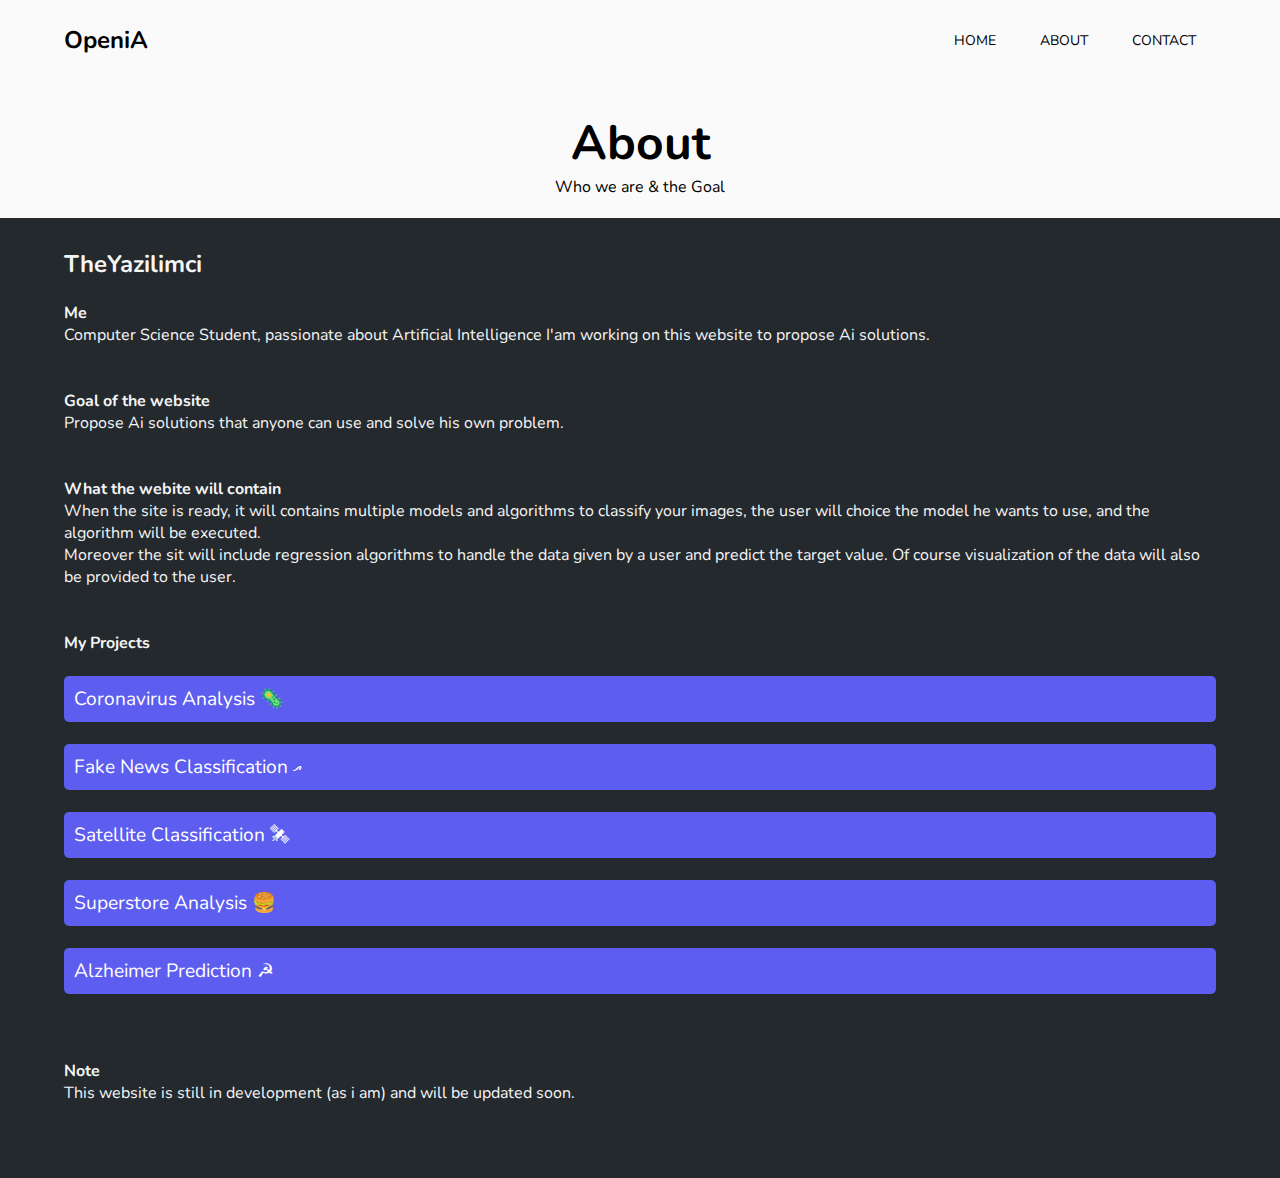
<file: about.html>
<!DOCTYPE html>
<html lang="en">
<head>
    <meta charset="UTF-8">
    <meta http-equiv="X-UA-Compatible" content="IE=edge">
    <meta name="viewport" content="width=device-width, initial-scale=1.0">
    <title>About</title>
    <link rel="stylesheet" href="css/about.css">

    <style>
        @import url('https://fonts.googleapis.com/css2?family=Nunito:wght@400;700&display=swap');
    </style>

</head>
<body>

    <header>
        <a href="index.html" class="logo">Open<span>iA</span></a>

        <nav>   
            <ul>
                <li><a href="index.html">Home</a></li>
                <li><a href="#">About</a></li>
                <li><a href="contact.html">Contact</a></li>
            </ul>
        </nav>
    </header>

    <section class="hero">
        <h1>About</h1>
        <p class="subhead">Who we are & the Goal</p>    
    </section>


    <div class="container">
        <h2>TheYazilimci</h2>
        <br>
        <h4>Me</h4>
        <p>Computer Science Student, passionate about <span>Artificial Intelligence</span> I'am working on this website to propose Ai solutions. </p> <br> <br>

       
        <h4>Goal of the website</h4> 
        <p>Propose Ai solutions that anyone can use and solve his own problem.</p> <br> <br>

        <h4>What the webite will contain</h4>
        <p>
            When the site is ready, it will contains multiple models and algorithms to classify your images, the user will choice the model he wants to use, and the algorithm will be executed. <br>
            Moreover the sit will include regression algorithms to handle the data given by a user and predict the target value. 
            Of course visualization of the data will also be provided to the user. 
        </p> <br> <br>

        <h4>My Projects</h4> <br>
        <a href="https://www.kaggle.com/code/theyazilimci/covid-world-vaccination-analysis">Coronavirus Analysis 🦠</a> <br>
        <a href="https://www.kaggle.com/code/theyazilimci/fake-news-classification-88-acc">Fake News Classification އ</a> <br>
        <a href="https://www.kaggle.com/code/theyazilimci/satellite-classification-cnn">Satellite Classification 🛰</a> <br>
        <a href="https://www.kaggle.com/code/theyazilimci/eda-superstore-analysis-python">Superstore Analysis 🍔</a> <br>
        <a href="https://www.kaggle.com/code/theyazilimci/alzheimer-prediction-92-acc">Alzheimer Prediction ☭</a> <br>

        <br> <br>
        <h4>Note</h4>
        <p>This website is still in development (as i am) and will be updated soon.</p> <br> <br>
            
    </div>
    
</body>
</html>
</file>
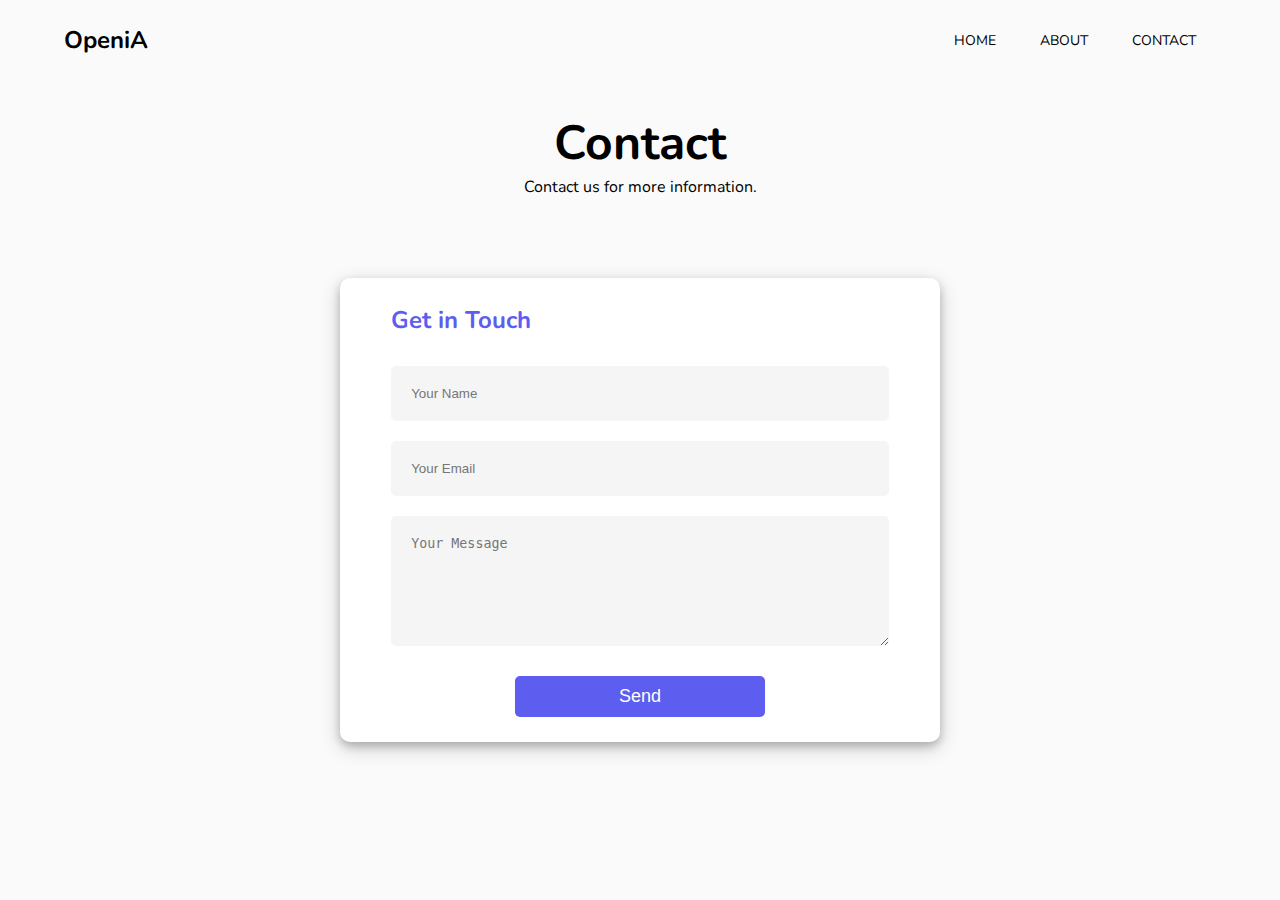
<file: contact.html>
<!DOCTYPE html>
<html lang="en">
<head>
    <meta charset="UTF-8">
    <meta http-equiv="X-UA-Compatible" content="IE=edge">
    <meta name="viewport" content="width=device-width, initial-scale=1.0">

    <link rel="stylesheet" href="css/contact.css">

    <style>
        @import url('https://fonts.googleapis.com/css2?family=Nunito:wght@400;700&display=swap');
        </style>
       <title>Contact | OpeniA</title>
</head>
<body>


    <header>
        <a href="index.html" class="logo">Open<span>iA</span></a>

        <nav>   
            <ul>
                <li><a href="index.html">Home</a></li>
                <li><a href="about.html">About</a></li>
                <li><a href="#">Contact</a></li>
            </ul>
        </nav>
    </header>

    <section class="hero">
        <h1>Contact</h1>
        <p class="subhead">Contact us for more information.</p>    
    </section>


    <div class="container">

        <form action="thanks.php" method="POST">
            <h3>Get in Touch</h3>
            <input type="text" id="name" name="name" placeholder="Your Name" required>
            <input type="email" id="email"  name="email" placeholder="Your Email" required>

            <textarea id="message" rows="6" name='message' placeholder="Your Message" required></textarea>

            <button type="submit">Send</button>
        </form>

    </div>
   
</body>
</html>
</file>
<file: css/about.css>
*{
    padding: 0;
    margin: 0;
    text-decoration: none;
    list-style: none;
    box-sizing: border-box;
}

body{
    background-color: #fafafa;
    font-family: 'Nunito';
}


header{
    display: flex;
    justify-content: space-between;
    align-items: center;
    padding: 30px 5%;
    height: 80px;
    width: 100%;
    z-index: 99999;
}

.logo{
    color: black;
    font-size: 1.5em;
    font-weight: bold;
    cursor: pointer;
}

.logo span{
    animation: animSpan 2s  alternate-reverse infinite;
}

nav ul li{
    display: inline-block;
    padding: 0px 20px;

}
nav ul li a{
    color: black;
    font-size: 14px;
    opacity: 1;
    text-transform: uppercase;
    transition: 0.5s ease-in-out ;
}
nav ul li a:hover{
    color: rgb(93, 93, 239);
   
}

.hero{
    position: relative;
    margin-top: 30px;
    width: 100%;
    text-align: center;

}
.hero h1{
  
    font-size: 3em;
}

.container{
    margin-top: 20px;
    padding: 30px 5%;
    height: auto;
    width: auto;
    background-color: rgb(36, 41, 46);
    color: #f5f5f5;
}

.container a {
    background-color: rgb(93, 93, 239);
    color: white;
    display: flex;
    border: none;
    text-decoration: none;
    padding: 10px 10px; 
    font-size: 1.2rem;
    cursor: pointer;
    transition: 0.3s ease-in-out;
    opacity: 1;
    border-radius: 5px;

}
.container a:hover{
    opacity: 0.6;
}
@keyframes animSpan {

    from{
        color: black;
    } 
    to {
        color:  rgb(93, 93, 239);
    }
    
}
</file>
<file: css/contact.css>
*{
    padding: 0;
    margin: 0;
    text-decoration: none;
    list-style: none;
    box-sizing: border-box;
}

body{
    background-color: #fafafa;
    font-family: 'Nunito';
}


header{
    display: flex;
    justify-content: space-between;
    align-items: center;
    padding: 30px 5%;
    height: 80px;
    width: 100%;
    z-index: 99999;
}

.logo{
    color: black;
    font-size: 1.5em;
    font-weight: bold;
    cursor: pointer;
}

.logo span{
    animation: animSpan 2s  alternate-reverse infinite;
}

nav ul li{
    display: inline-block;
    padding: 0px 20px;

}
nav ul li a{
    color: black;
    font-size: 14px;
    opacity: 1;
    text-transform: uppercase;
    transition: 0.5s ease-in-out ;
}
nav ul li a:hover{
    color: rgb(93, 93, 239);
   
}

.hero{
    position: relative;
    margin-top: 30px;
    width: 100%;
    text-align: center;

}
.hero h1{
    font-size: 3em;
}


.container{
   width: 100%;
   height: auto;
   margin-top: 80px;
   display: flex;
   justify-content: center;

}
form{
    background-color: white;
    box-shadow: 0 4px 8px 0 rgba(0, 0, 0, 0.2), 0 6px 20px 0 rgba(0, 0, 0, 0.19);
    display: flex;
    flex-direction: column;
    padding: 2vw 4vw;
    width: 90%;
    max-width: 600px;
    margin-bottom: 50px;
    border-radius: 10px;

}

form h3{
    color: rgb(93, 93, 239);
    font-size: 1.5em;
    margin-bottom: 20px;
}


form input,form textarea{
    border: 0;
    margin: 10px 0;
    padding: 20px;
    outline: none;
    background-color: #f5f5f5;
    border-radius: 5px;
}

form button{
    padding: 10px;
    background-color: rgb(93, 93, 239);
    color: white;
    font-size: 18px;
    border: 0;
    outline: none;
    cursor: pointer;
    margin: 20px auto 0;
    border-radius: 5px;
    width: 250px;
    transition: 0.5s ease-in-out;
}

form button:hover{
    opacity: 0.6;
}
@keyframes animSpan {

    from{
        color: black;
    } 
    to {
        color:  rgb(93, 93, 239);
    }
    
}
</file>
